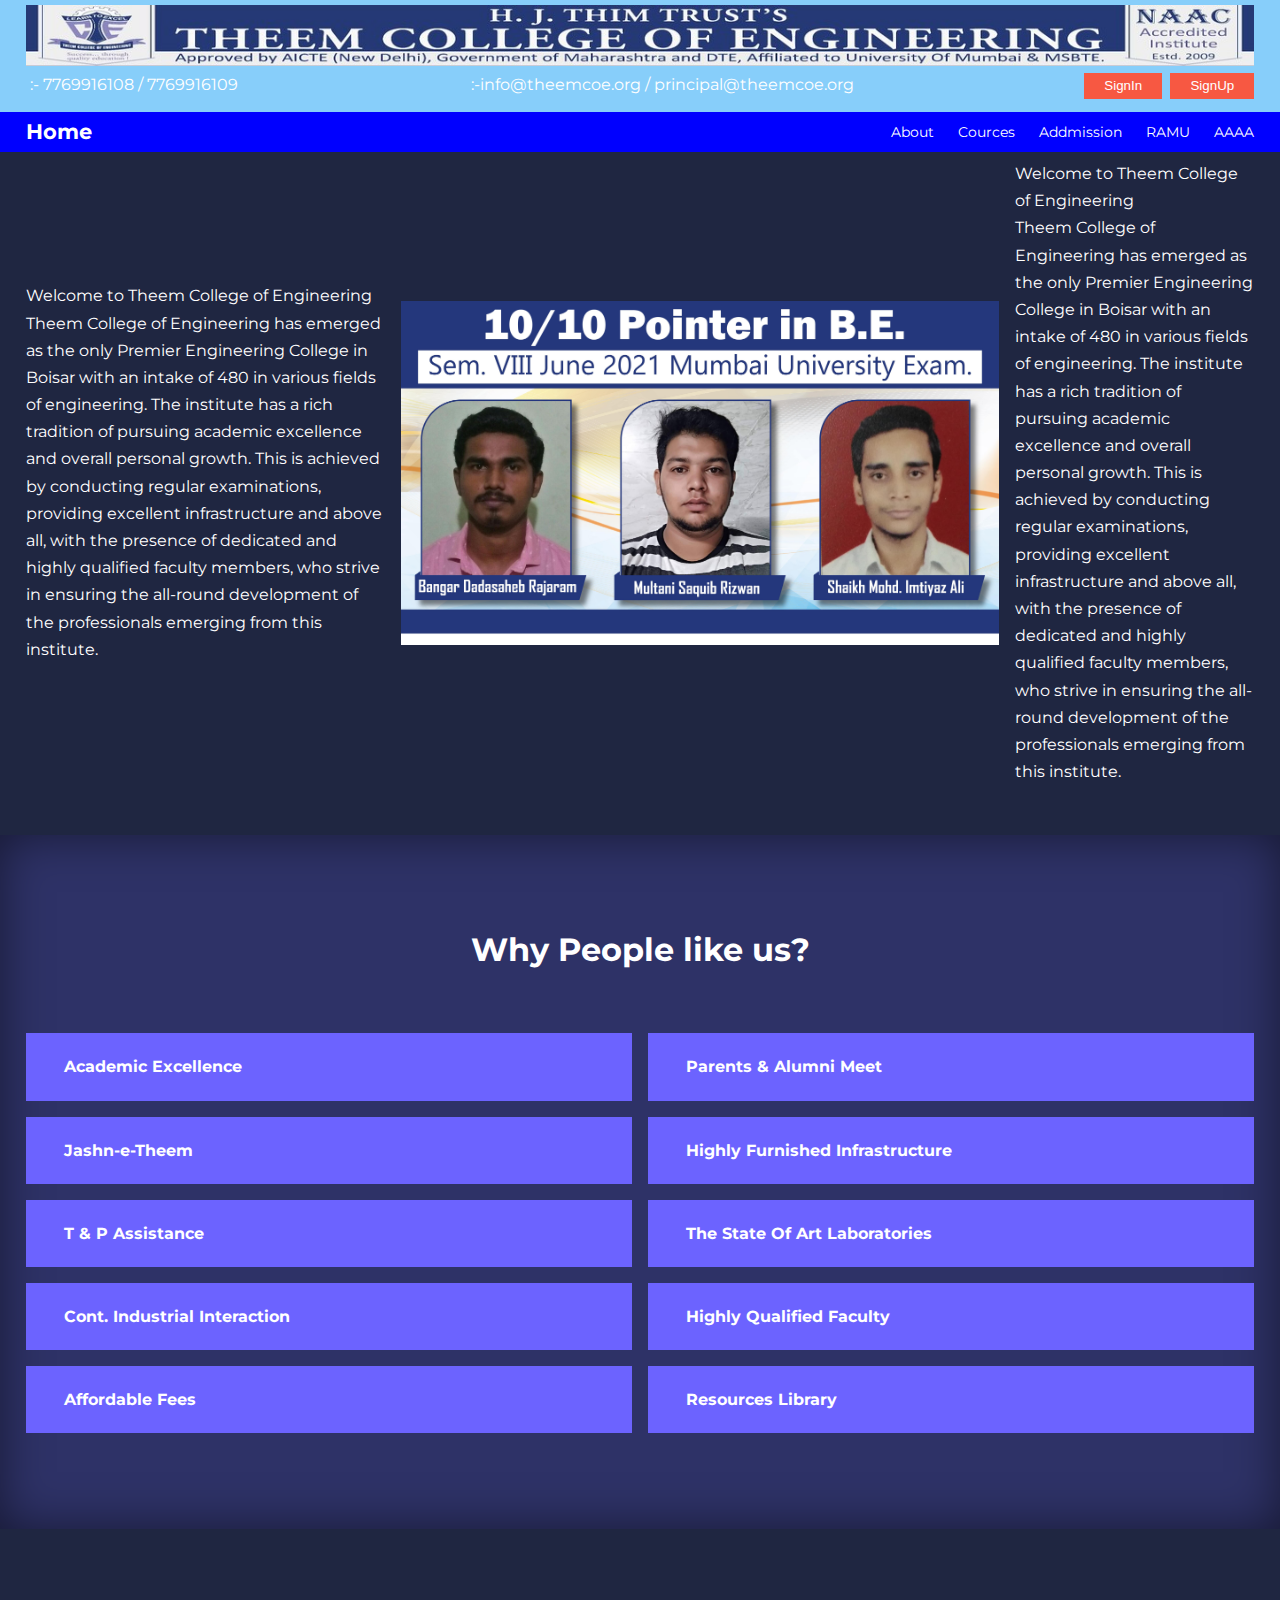
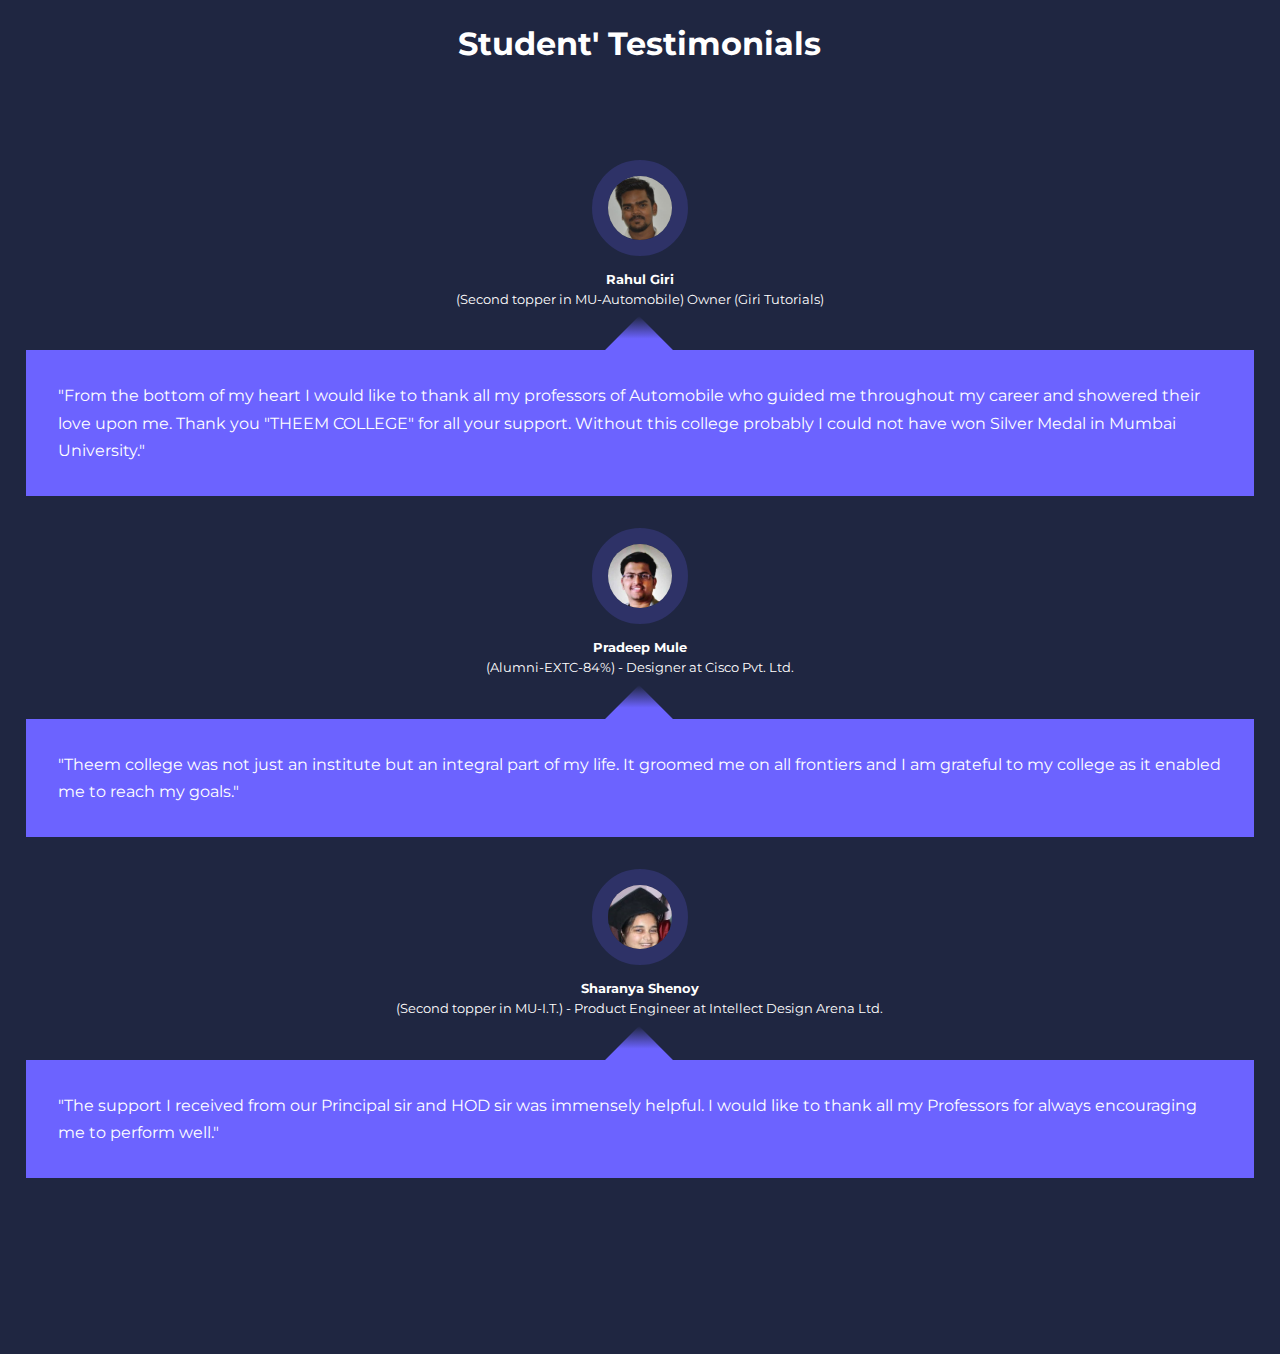
<file: Main/index.html>
<html><head>
    <!--<img src="First.jpg"  width="1300" height="65" class="center">-->
    <meta charset="UTF-8">
    <meta http-equiv="X-UA-Compatible" content="IE=edge">
    <meta name="viewport" content="width=device-width, initial-scale=1.0">
    <title>ChatBot</title>

    <!---- ICONSCOUT CDN-->
<link rel="stylesheet" href="https://unicons.iconscout.com/release/v2.1.6/css/unicons.css">
    

<!----- Google Font---->
<link rel="preconnect" href="https://fonts.googleapis.com">
<link rel="preconnect" href="https://fonts.gstatic.com" crossorigin>
<link rel="stylesheet" href="https://fonts.googleapis.com/css2?family=Montserrat:wght@300;400;500;600;700;800;900&display=swap">


    <link rel="stylesheet" href="./css/style.css">
  
<body>
   

<nav>
  <div class="navbar">
    <div class="center container">   <img src="First_1300x65.jpg" alt=""></div>
    <div class="nav1 container">
       <div> <button><i class="uil uil-phone"></i></button>&nbsp;:- 7769916108 / 7769916109</div>
       <div> <button><i class="uil uil-envelope-alt"></i></button>&nbsp;:-info@theemcoe.org / principal@theemcoe.org</div>
        <div>
            <button id="" name="SignIn" class="btn btn-primary">SignIn</button>&nbsp;
            <button id="" name="SignUp" class="btn btn-primary">SignUp</button>
        </div>
    </div>
   </div>
    
   <div id="bar">
      <div class="menu">
        <div class="nav_container container">
            <a href="index.html" class="link"><h4>Home</h4></a>
            <ul class="nav__menu">
                <li><a href="#" class="link">About</a></li>
                <li><a href="#" class="link">Cources</a></li>
                <li><a href="#" class="link">Addmission</a></li>
                <li><a href="#" class="link">RAMU</a></li>
                <li><a href="#" class="link">AAAA</a></li>
            </ul>
            <button id="open-menu-btn" class="open"><i class="uil uil-bars"></i></button>
            <button id="close-menu-btn" class="open"><i class="uil uil-multiply"></i></button>
            </div>
         </div>
        </div>
</nav>

<!--------------END OF NAVBAR--------------------->

<header>
<div class="container header_container">
    <div class="header_left">
    
         <p>Welcome to Theem College of Engineering</p>
         <p>
            Theem College of Engineering has emerged 
            as the only Premier Engineering College in 
           Boisar with an intake of 480 in various fields
           of engineering. The institute has a rich tradition 
          of pursuing academic excellence and overall personal 
           growth. This is achieved by conducting regular examinations,
              providing excellent infrastructure and above all, 
             with the presence of dedicated and highly qualified faculty members, 
             who strive in ensuring the all-round development of the professionals 
               emerging from this institute.
         </p>
    </div>

    <div class="header_center">
      <div class="header__center-image"><img src="Pointer-10.jpg"></div>
    </div>

    <div class="header_right">
    
      <p>Welcome to Theem College of Engineering</p>
      <p>
         Theem College of Engineering has emerged 
         as the only Premier Engineering College in 
        Boisar with an intake of 480 in various fields
        of engineering. The institute has a rich tradition 
       of pursuing academic excellence and overall personal 
        growth. This is achieved by conducting regular examinations,
           providing excellent infrastructure and above all, 
          with the presence of dedicated and highly qualified faculty members, 
          who strive in ensuring the all-round development of the professionals 
            emerging from this institute.
      </p>
 </div>
    
</div>


</header>

<!----------------- Why People Like ------------------>

<section class="faqs">
  <h2> Why People like us?</h2>
      <div  class="container faqs__container">
         <article class="faq">
          <div class="faq__icon"> <i class="uil uil-plus"></i></div>
          <div class="ques__ans"> 
            <h4>Academic Excellence</h4>
            <p>
             Indoctrinating technical and professional education with scientific and 
             creative teaching-learning process and skilling technology to undertake 
             challenges with confidence, self-motivation, research and problem-solving skills.
           </p>
          </div>
         </article>

         <article class="faq">
          <div class="faq__icon"> <i class="uil uil-plus"></i></div>
          <div class="ques__ans"> 
           <h4>Parents & Alumni Meet</h4>
           <p>
            Always facilitates learning which is inspirational as well as motivating 
            for getting good education and builds relationship among professional groups in long-term.
          </p>
        </div>
         </article>

         <article class="faq">
          <div class="faq__icon"> <i class="uil uil-plus"></i></div>
          <div class="ques__ans"> 
           <h4>Jashn-e-Theem</h4>
           <p>
            Motivates and invigorates the students to participate in all events- technical,
             sports and cultural. Paves way for school students to participate in the Junior Scientist Competition.
          </p></div>
         </article>
         
         <article class="faq">
          <div class="faq__icon"> <i class="uil uil-plus"></i></div>
          <div class="ques__ans"> 
           <h4>Highly Furnished Infrastructure</h4>
           <p>
            Surrounded by 10 acre lush green arena. Equipped with ICT support classrooms, modern machinery labs and workshops,
             R&D labs for skill development, internet connection, RO water system and hygienic canteen facility.
          </p></div>
         </article>
         
         <article class="faq">
          <div class="faq__icon"> <i class="uil uil-plus"></i></div>
          <div class="ques__ans"> 
           <h4>T & P Assistance</h4>
           <p>
            Helps students to develop right attitudes, soft-skills, motivates for strong technical and analytical capabilities at corporate level, 
            provides industrial visits, technical skills training, career guidance, seminars and campus interviews.
          </p></div>
         </article>
         
         <article class="faq">
          <div class="faq__icon"> <i class="uil uil-plus"></i></div>
          <div class="ques__ans">
           <h4>The State Of Art Laboratories</h4>
           <p>
            Well-furnished Modern Equipment Laboratories with safety measures; 
            'Theem Makers Vector' - A place for Innovative Projects.
          </p> </div>
         </article>
         
         <article class="faq">
          <div class="faq__icon"> <i class="uil uil-plus"></i></div>
          <div class="ques__ans"> 
           <h4>Cont. Industrial Interaction</h4>
           <p>
            Situated in the vicinity of Boisar(MIDC), students get exposure to industries through Internship, 
            Industry-Visits, Expert Lectures and Sponsored Projects.
          </p></div>
         </article>
         
         <article class="faq">
          <div class="faq__icon"> <i class="uil uil-plus"></i></div>
          <div class="ques__ans"> 
           <h4>Highly Qualified Faculty</h4>
           <p>
            Availability of experienced faculty to guide students 
            in academics and to resolve the problems of the students on fingertips.
          </p></div>
         </article>
         
         <article class="faq">
          <div class="faq__icon"> <i class="uil uil-plus"></i></div>
          <div class="ques__ans"> 
           <h4>Affordable Fees</h4>
           <p>
            Institute maintains affordable fees for students, 
            in fact the lowest among the most of the western line engineering colleges.
          </p></div>
         </article>

         <article class="faq">
          <div class="faq__icon"> <i class="uil uil-plus"></i></div>
          <div class="ques__ans"> 
           <h4>Resources Library</h4>
           <p>
            Library with the facility of Centre of Excellence Digital Library, 
            Audio-video Lab, Paper Presentation Centre and availability of over 20,000 books,
             whole series of offline and online National and International Journals
          </p></div>
         </article>
      </div>
</section>


<!----------------- Testimonial------------------>
<section class="container testimonials__container">
  <h2>Student' Testimonials</h2>
  <div>
    <article class="testimonial">
      <div class="avatar">
        <img src=".\images\student\rahul.jpg">
      </div>
      <div class="testimonial__info">
        <h5>Rahul Giri</h5>
        <small>(Second topper in MU-Automobile) Owner (Giri Tutorials)</small>
      </div>
      <div class="testimonial__body">
        <p>
        "From the bottom of my heart I would like to thank all my professors
         of Automobile who guided me throughout my career and showered their 
         love upon me. Thank you "THEEM COLLEGE" for all your support.
         Without this college probably I could not have won Silver Medal in Mumbai University."
        </p>
      </div>
    </article>

    <article class="testimonial">
      <div class="avatar">
        <img src=".\images\student\pradeep.jpg">
      </div>
      <div class="testimonial__info">
        <h5>Pradeep Mule</h5>
        <small>(Alumni-EXTC-84%) - Designer at Cisco Pvt. Ltd.</small>
      </div>
      <div class="testimonial__body">
        <p>
          "Theem college was not just an institute but an integral part of my life.
           It groomed me on all frontiers and I am grateful to my college as it enabled me to reach my goals."
        </p>
      </div>
    </article>

    <article class="testimonial">
      <div class="avatar">
        <img src=".\images\student\sharanya.jpg">
      </div>
      <div class="testimonial__info">
        <h5>Sharanya Shenoy </h5>
        <small>(Second topper in MU-I.T.) - Product Engineer at Intellect Design Arena Ltd.</small>
      </div>
      <div class="testimonial__body">
        <p>
          "The support I received from our Principal sir and HOD sir was 
          immensely helpful. I would like to thank all my Professors for 
          always encouraging me to perform well."
        </p>
      </div>
    </article>
  </div>
</section>




<script src="main.js">
window.onscroll = function() {myFunction()};
var navbar = document.getElementById("bar");
  var sticky = navbar.offsetTop;
function myFunction() {
  
  if (window.pageYOffset >= sticky) {
    navbar.classList.add("sticky")
  } else {
    navbar.classList.remove("sticky");
  }
}
  </script>
</body>
</html>
</file>
<file: Main/css/style.css>
*{
margin: 0;
padding: 0;
border: 0;
outline: 0;
text-decoration: none;
list-style: none;
box-sizing: border-box;
}

:root {

  --color-primary: #6c63ff;
  --color-success:#00bf8e;
  --color-warning:#f7c94b;
  --color-danger:#f75842;
  --color-danger-variant:rgba(247,88,66,0.4);
  --color-white:#fff;
  --color-light:rgba(255,255,255,0.7);
  --color-black:#0000;
  --color-bg:#1f2641;
  --color-bg1:#2e3267;
  --color-bg2:#424890;

  --container-width-lg: 96%;
  --container-width-md: 90%;
  --container-width-sm: 94%;

  --transition: all 400ms ease;
}
body{
  font-family: 'Montserrat', sans-serif;
  line-height: 1.7;
  color: var(--color-white);
 background: var(--color-bg);
}
.container{
  width: var(--container-width-lg);
  margin: 0 auto;
}


.center {
    display: flex;
    margin-left: auto;
    margin-right: auto;
    padding-top: 5px;
  }

  section{
    padding: 6rem 0;
  }
  section h2{
    text-align: center;
    margin-bottom: 4rem;
}

h1,h2,h3,h4,h5{
    line-height: 1.2;
}

h1{
    font-size: 2.4rem;
}
h2{
    font-size: 2rem;
}
h3{
    font-size: 1.6rem;
}
h4{
    font-size: 1.3rem;
}

a{
    color: var(--color-white);
}

img{
    width: 100%;
    display: block;
    object-fit: cover;
}

.btn{
  display: inline-block;
  background: var(--color-white);
  color:var(--color-black);
  padding: 0.3rem 1.2rem;
  border: 1px solid transparent;
  font-weight: 500;
  transition: var(--transition);
}

.btn:hover{
  background: transparent;
  color: var(--color-white);
  border-color: var(--color-white);
}

.btn-primary{
  background: var(--color-danger);
  color: var(--color-white);
}

  .nav1{
    display: flex;
    justify-content: space-between;
    margin-top: 5px;
    text-align: center;
  }
.navbar{
    top: 0;
    left: 0;
    height: 7rem;
    width: 100%;
    background: 	#87CEFA;
}

/*======================   NAVBAR   ====================*/

.sticky {
  position: fixed;
  top: 0;
  width: 100%;
}

.menu{
  display: flex;
background: blue;
    width: 100%;
    height: 2.5rem;
   margin-top: 0;
    z-index: 11;
}
.nav_container{
  height: 100%;
  display: flex;
  justify-content: space-between;
  align-items: center;
}

.open{
  display: none;
}

.nav__menu{
  display: flex;
  align-items: center;
  gap: 1.5rem;
  
}

.nav__menu a{
  font-size: 0.9rem;
  transition: all 400ms ease;
}

.nav__menu a:hover{
  color: var(--color-bg2);
}

/*========================H=E=A=D=E=R====================*/
header{
  position: relative;
  top: 0.5rem;
  overflow: hidden;
  height: 75vh;
  margin-bottom: 0.5rem;
}

.header_container{
  display: grid;
  grid-template-columns: 1.2fr 2fr 0.8fr;
  align-items: center;
  gap: 1rem;
}





 /*====================Why People like us?===============*/
 .faqs{
  background: var(--color-bg1);
  box-shadow: inset 0 0 3rem rgba(0, 0, 0, 0.5);
 }
 .faqs__container{
  display: grid;
  grid-template-columns: 1fr 1fr;
  gap: 1rem;
 }
 .faq{
padding: 1rem;
display: flex;
align-items: center;
gap: 1.4rem;
height: fit-content;
background: var(--color-primary);
cursor: pointer;
 }

 .faq h4{
  font-size: 1rem;
  line-height: 2.2rem;
 }
 .faq__icon{
  align-self: flex-start;
  font-size: 2rem;
 }
 .faq p{
  margin-top: 0.8rem;
  display: none;
 }

 .faq.open p{
  display: block;
 }


  /*====================Testimonials===============*/
  /*====================Testimonials===============*/

.testimonials__container{
  overflow-x: hidden;
  position: relative;
  margin-bottom: 5rem;
}

.testimonial{
  padding-top: 2rem;
}

.avatar{
  width: 6rem;
  height: 6rem;
  border-radius: 50%;
  overflow:hidden;
  margin: 0 auto 1rem;
  border: 1rem solid var(--color-bg1);

}
.testimonial__info{
  text-align: center;
}
.testimonial__body{
background:var(--color-primary);
padding: 2rem;
margin-top: 2.5rem;
position: relative;
}

.testimonial__body::before{
  content: "";
  display: block;
  background:linear-gradient(135deg,transparent,var(--color-primary),var(--color-primary),var(--color-primary)) ;
  width: 3rem;
  height: 3rem;
  position: absolute;
  left: 48%;
  top: -1.5rem;
  transform: rotate(45deg);
}
</file>
